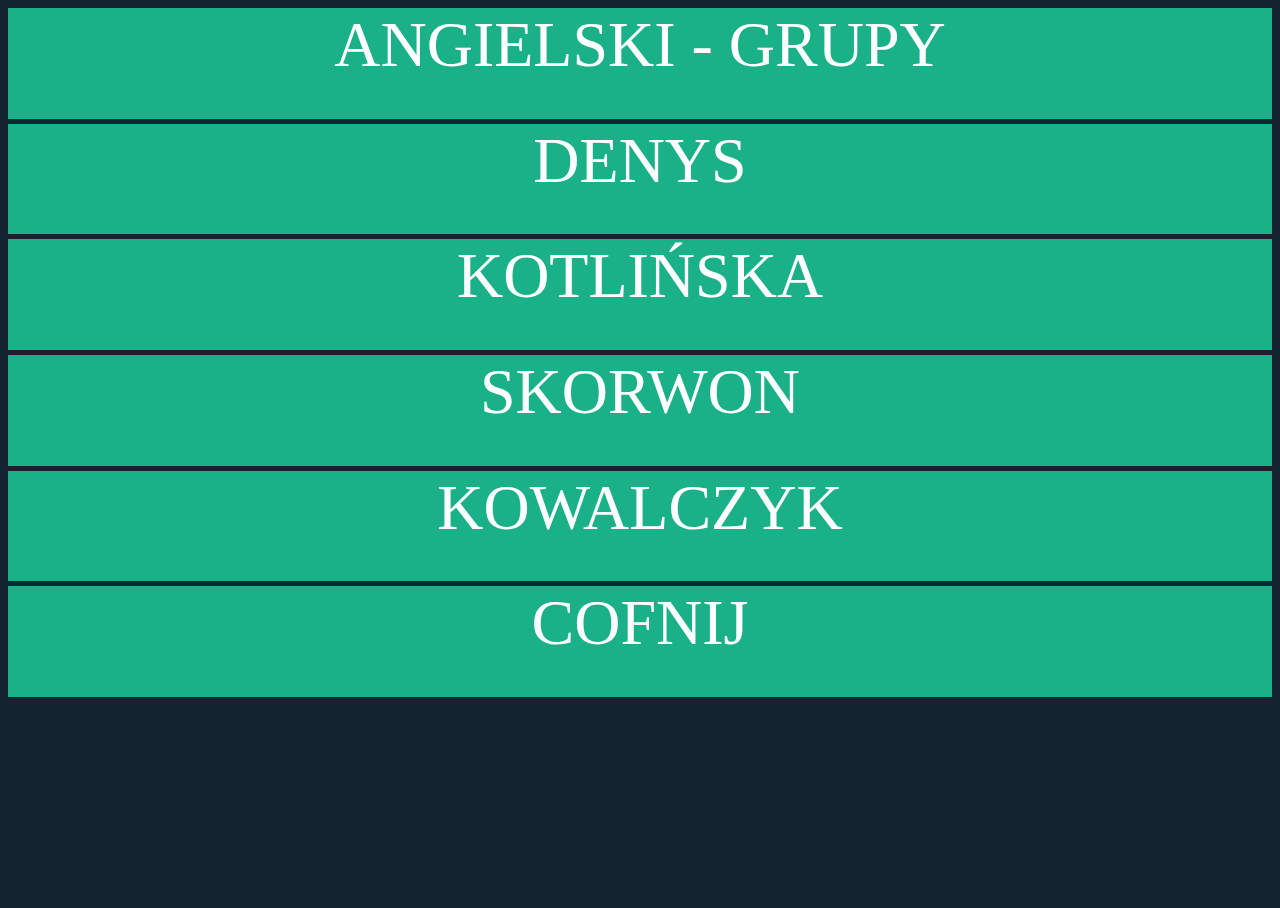
<file: english.html>
<!DOCTYPE html>
<html lang="pl" dir="ltr">
    <head>
        <!-- Global site tag (gtag.js) - Google Analytics -->
<script async src="https://www.googletagmanager.com/gtag/js?id=G-523ECTE0JS"></script>
<script>
  window.dataLayer = window.dataLayer || [];
  function gtag(){dataLayer.push(arguments);}
  gtag('js', new Date());

  gtag('config', 'G-523ECTE0JS');
</script>
        <meta charset="utf-8">
        <title>ZOOM CHEATSHEET</title>
        <link rel="shortcut icon" type="image/x-icon" href="icon.png"/>
        <link rel="stylesheet" href="css.css">
        <link rel="stylesheet" href="https://cdn.jsdelivr.net/npm/bootstrap@4.5.3/dist/css/bootstrap.min.css" integrity="sha384-TX8t27EcRE3e/ihU7zmQxVncDAy5uIKz4rEkgIXeMed4M0jlfIDPvg6uqKI2xXr2" crossorigin="anonymous">
    </head>
    <body>
        <a target="_blank" href="english.html"><div class="box d-flex flex-column justify-content-center">ANGIELSKI - GRUPY</div></a>
        <a target="_blank" href="https://us04web.zoom.us/j/6708313679?pwd=RWlUODlGOTFndFZSbHBRdFZoT0V3dz09"><div class="box d-flex flex-column justify-content-center">DENYS</div></a>
        <a target="_blank" href="https://us04web.zoom.us/j/75537981297?pwd=L3BHL0tkZXFsTEx5VjV3WS8yQ2VJUT09"><div class="box d-flex flex-column justify-content-center">KOTLIŃSKA</div></a>
        <a target="_blank" href="https://zoom.us/j/6717774670?pwd=REhhSXdCaXphRFQyM0pVUGJ3THFBZz09"><div class="box d-flex flex-column justify-content-center">SKORWON</div></a>
        <a target="_blank" href="https://us04web.zoom.us/j/4312598558?pwd=RDlUelJXTk1mUmxoMzNPOUZJa2IxZz09"><div class="box d-flex flex-column justify-content-center">KOWALCZYK</div></a>
        <a href="index.html"><div class="box d-flex flex-column justify-content-center">COFNIJ</div></a>
    </body>
</html>
</file>
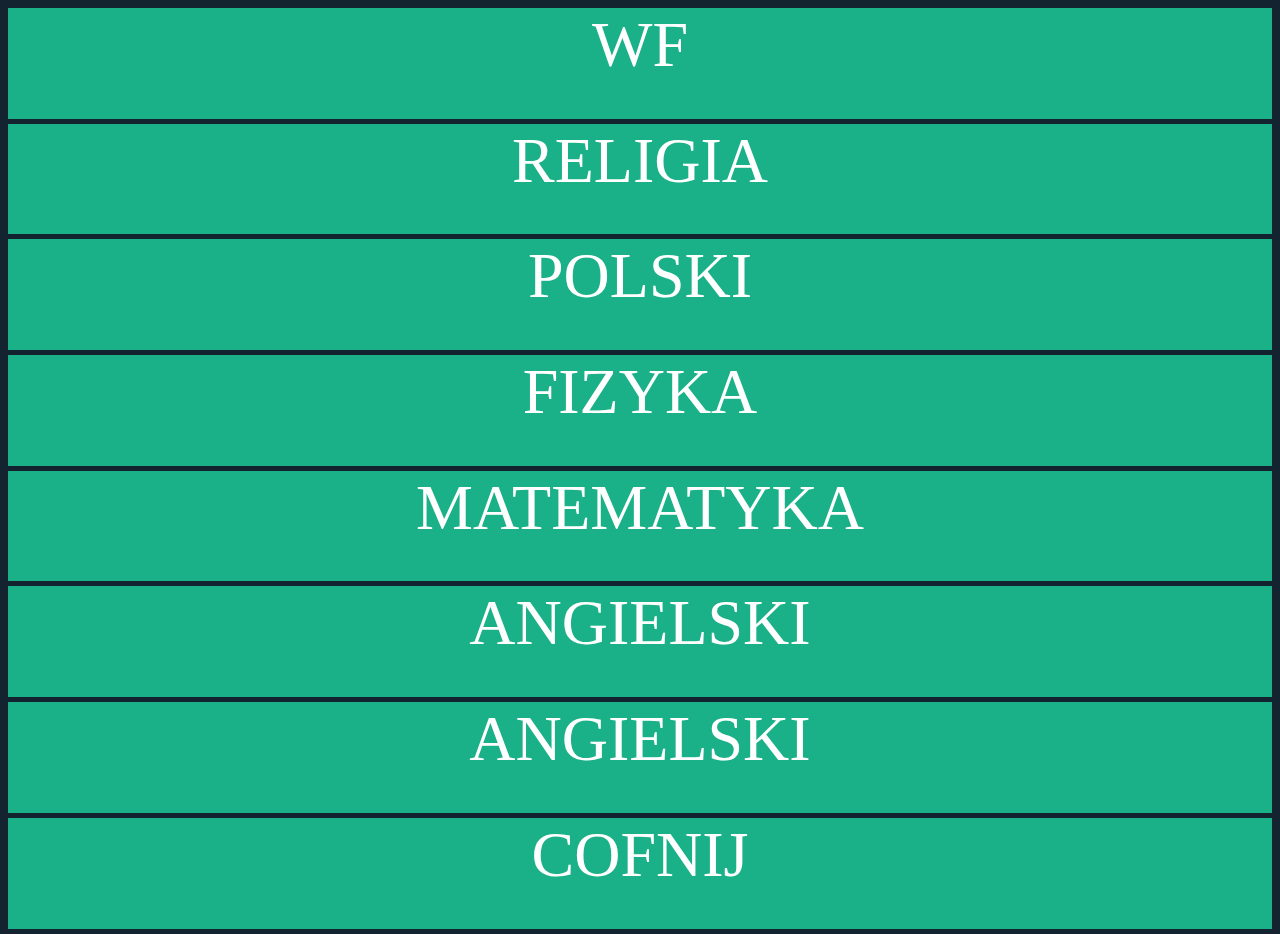
<file: friday.html>
<!DOCTYPE html>
<html lang="pl" dir="ltr">
    <head>
        <!-- Global site tag (gtag.js) - Google Analytics -->
<script async src="https://www.googletagmanager.com/gtag/js?id=G-523ECTE0JS"></script>
<script>
  window.dataLayer = window.dataLayer || [];
  function gtag(){dataLayer.push(arguments);}
  gtag('js', new Date());

  gtag('config', 'G-523ECTE0JS');
</script>
        <meta charset="utf-8">
        <title>Piątek piąteczek piątunio</title>
        <link rel="shortcut icon" type="image/x-icon" href="icon.png"/>
        <link rel="stylesheet" href="css.css">
        <link rel="stylesheet" href="https://cdn.jsdelivr.net/npm/bootstrap@4.5.3/dist/css/bootstrap.min.css" integrity="sha384-TX8t27EcRE3e/ihU7zmQxVncDAy5uIKz4rEkgIXeMed4M0jlfIDPvg6uqKI2xXr2" crossorigin="anonymous">
    </head>
    <body>
        <a target="_blank" href=""><div class="box d-flex flex-column justify-content-center">WF</div></a>
        <a target="_blank" href="https://us04web.zoom.us/j/9625315964?pwd=SFNmQUIvT0tRaHlDaVYrN3l5bzJVQT09"><div class="box d-flex flex-column justify-content-center">RELIGIA</div></a>
        <a target="_blank" href="https://us04web.zoom.us/j/9760904503?pwd=azByY3htY3hmOURmamxob3hQL1pDQT09"><div class="box d-flex flex-column justify-content-center">POLSKI</div></a>
        <a target="_blank" href="physics.html"><div class="box d-flex flex-column justify-content-center">FIZYKA</div></a>
        <a target="_blank" href="math.html"><div class="box d-flex flex-column justify-content-center">MATEMATYKA</div></a>
        <a target="_blank" href="english.html"><div class="box d-flex flex-column justify-content-center">ANGIELSKI</div></a>
        <a target="_blank" href="english.html"><div class="box d-flex flex-column justify-content-center">ANGIELSKI</div></a>
        <a href="schedule.html"><div class="box d-flex flex-column justify-content-center">COFNIJ</div></a>
    </body>
</html>
</file>
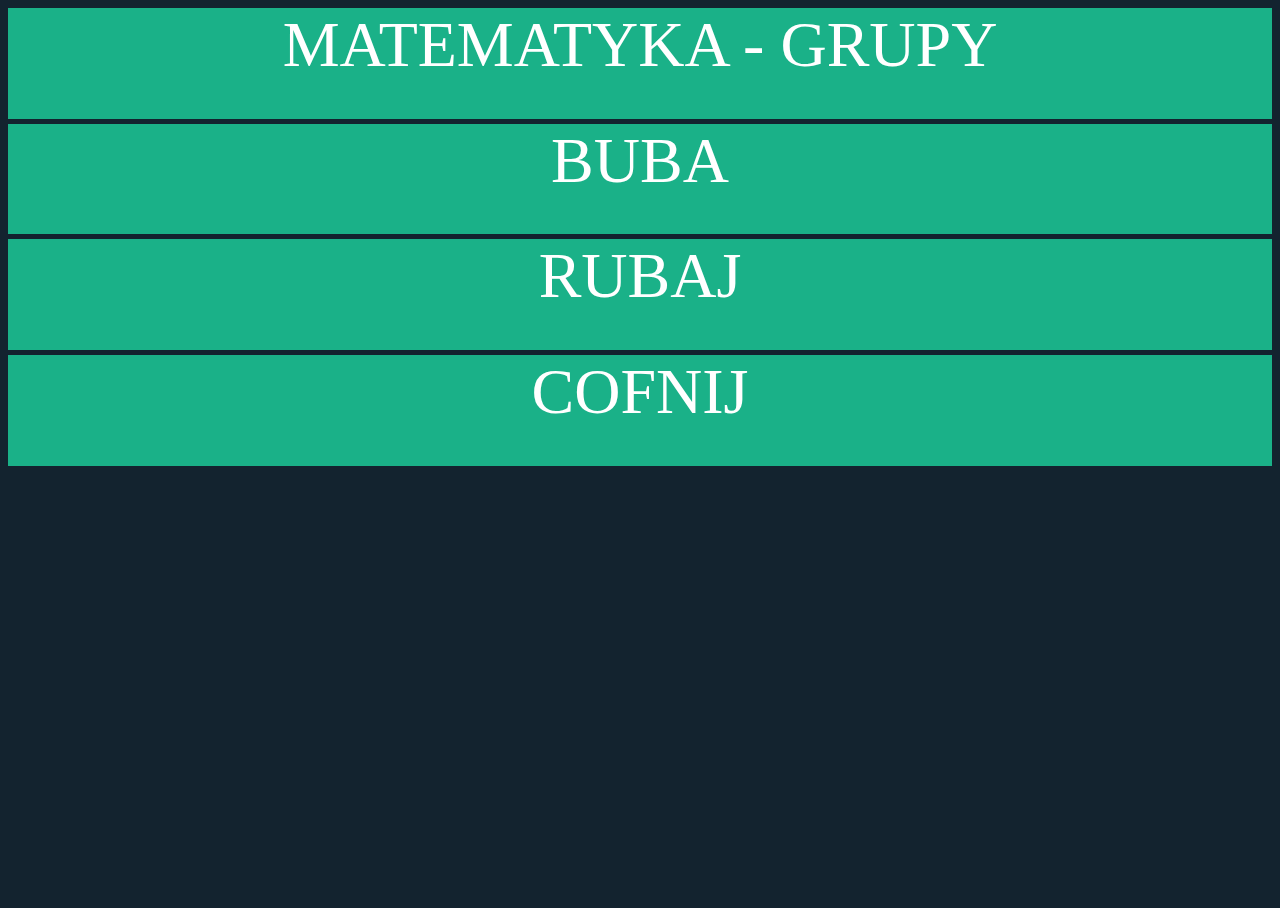
<file: math.html>
<!DOCTYPE html>
<html lang="pl" dir="ltr">
    <head>
        <!-- Global site tag (gtag.js) - Google Analytics -->
<script async src="https://www.googletagmanager.com/gtag/js?id=G-523ECTE0JS"></script>
<script>
  window.dataLayer = window.dataLayer || [];
  function gtag(){dataLayer.push(arguments);}
  gtag('js', new Date());

  gtag('config', 'G-523ECTE0JS');
</script>
        <meta charset="utf-8">
        <title>ZOOM CHEATSHEET</title>
        <link rel="shortcut icon" type="image/x-icon" href="icon.png"/>
        <link rel="stylesheet" href="css.css">
        <link rel="stylesheet" href="https://cdn.jsdelivr.net/npm/bootstrap@4.5.3/dist/css/bootstrap.min.css" integrity="sha384-TX8t27EcRE3e/ihU7zmQxVncDAy5uIKz4rEkgIXeMed4M0jlfIDPvg6uqKI2xXr2" crossorigin="anonymous">
    </head>
    <body>
        <a href="math.html"><div class="box d-flex flex-column justify-content-center">MATEMATYKA - GRUPY</div></a>
        <a target="_blank" href="https://us04web.zoom.us/j/2483015118?pwd=WEtHK0llaWZmTWtmTnhPUlVqRmlGUT09"><div class="box d-flex flex-column justify-content-center">BUBA</div></a>
        <a target="_blank" href="https://us02web.zoom.us/j/2693771475?pwd=SFNmQUIvT0tRaHlDaVYrN3l5bzJVQT09"><div class="box d-flex flex-column justify-content-center">RUBAJ</div></a>
        <a href="index.html"><div class="box d-flex flex-column justify-content-center">COFNIJ</div></a>
    </body>
</html>
</file>
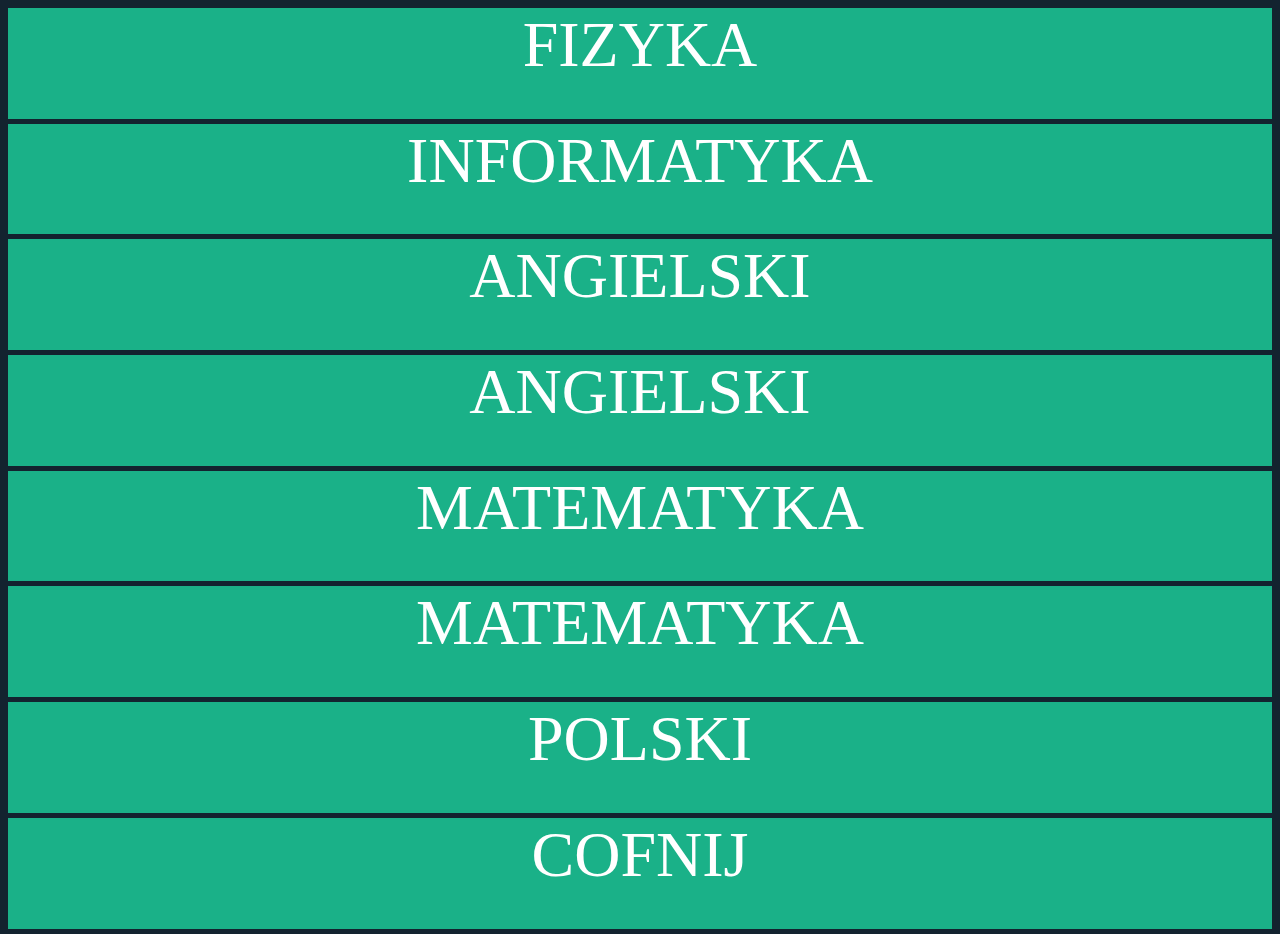
<file: monday.html>
<!DOCTYPE html>
<html lang="pl" dir="ltr">
    <head>
	    <!-- Global site tag (gtag.js) - Google Analytics -->
<script async src="https://www.googletagmanager.com/gtag/js?id=G-523ECTE0JS"></script>
<script>
  window.dataLayer = window.dataLayer || [];
  function gtag(){dataLayer.push(arguments);}
  gtag('js', new Date());

  gtag('config', 'G-523ECTE0JS');
</script>
        <meta charset="utf-8">
        <title>ZOOM CHEATSHEET</title>
	<link rel="shortcut icon" type="image/x-icon" href="icon.png"/>
        <link rel="stylesheet" href="css.css">
        <link rel="stylesheet" href="https://cdn.jsdelivr.net/npm/bootstrap@4.5.3/dist/css/bootstrap.min.css" integrity="sha384-TX8t27EcRE3e/ihU7zmQxVncDAy5uIKz4rEkgIXeMed4M0jlfIDPvg6uqKI2xXr2" crossorigin="anonymous">
    </head>
    <body>
        <a target="_blank" href="physics.html"><div class="box d-flex flex-column justify-content-center">FIZYKA</div></a>
	<a target="_blank" href="https://us02web.zoom.us/j/3791921629?pwd=SFNmQUIvT0tRaHlDaVYrN3l5bzJVQT09"><div class="box d-flex flex-column justify-content-center">INFORMATYKA</div></a>
	<a target="_blank" href="english.html"><div class="box d-flex flex-column justify-content-center">ANGIELSKI</div></a>
	<a target="_blank" href="english.html"><div class="box d-flex flex-column justify-content-center">ANGIELSKI</div></a>
	<a target="_blank" href="math.html"><div class="box d-flex flex-column justify-content-center">MATEMATYKA</div></a>
	<a target="_blank" href="math.html"><div class="box d-flex flex-column justify-content-center">MATEMATYKA</div></a>
	<a target="_blank" href="https://us04web.zoom.us/j/9760904503?pwd=azByY3htY3hmOURmamxob3hQL1pDQT09"><div class="box d-flex flex-column justify-content-center">POLSKI</div></a>
        <a href="schedule.html"><div class="box d-flex flex-column justify-content-center">COFNIJ</div></a>
    </body>
</html>
</file>
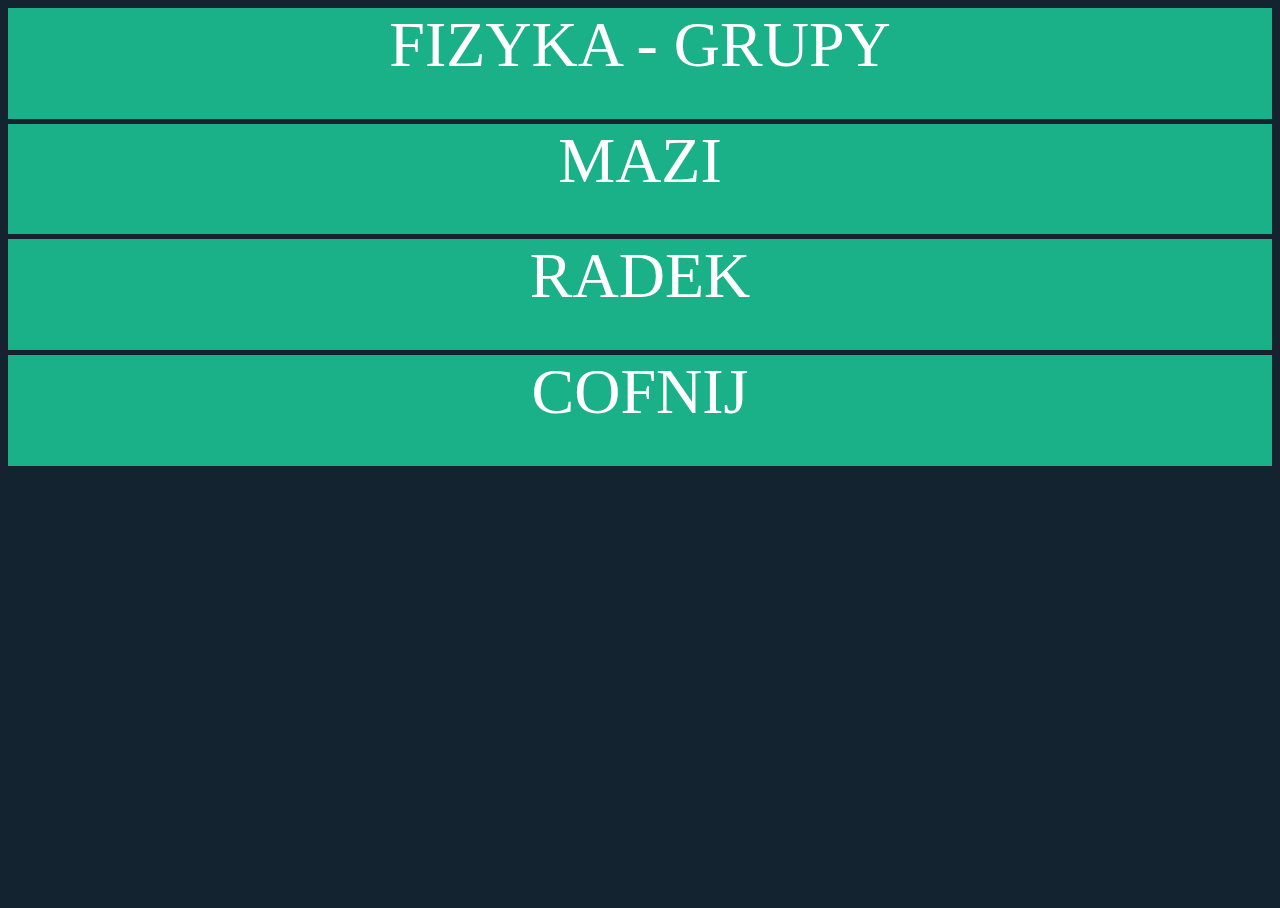
<file: physics.html>
<!DOCTYPE html>
<html lang="pl" dir="ltr">
    <head>
        <!-- Global site tag (gtag.js) - Google Analytics -->
<script async src="https://www.googletagmanager.com/gtag/js?id=G-523ECTE0JS"></script>
<script>
  window.dataLayer = window.dataLayer || [];
  function gtag(){dataLayer.push(arguments);}
  gtag('js', new Date());

  gtag('config', 'G-523ECTE0JS');
</script>
        <meta charset="utf-8">
        <title>ZOOM CHEATSHEET</title>
        <link rel="shortcut icon" type="image/x-icon" href="icon.png"/>
        <link rel="stylesheet" href="css.css">
        <link rel="stylesheet" href="https://cdn.jsdelivr.net/npm/bootstrap@4.5.3/dist/css/bootstrap.min.css" integrity="sha384-TX8t27EcRE3e/ihU7zmQxVncDAy5uIKz4rEkgIXeMed4M0jlfIDPvg6uqKI2xXr2" crossorigin="anonymous">
    </head>
    <body>
        <a href="physics.html"><div class="box d-flex flex-column justify-content-center">FIZYKA - GRUPY</div></a>
        <a target="_blank" href="https://zoom.us/j/2838246804?pwd=Umh1eEJ5VFJqVE1NSmZZUytlMUdGZz09"><div class="box d-flex flex-column justify-content-center">MAZI</div></a>
        <a target="_blank" href="https://zoom.us/j/4861451584?pwd=RFFxWGRJelE2T3BtdWpQUk5SQjFBQT09"><div class="box d-flex flex-column justify-content-center">RADEK</div></a>
        <a href="index.html"><div class="box d-flex flex-column justify-content-center">COFNIJ</div></a>
    </body>
</html>
</file>
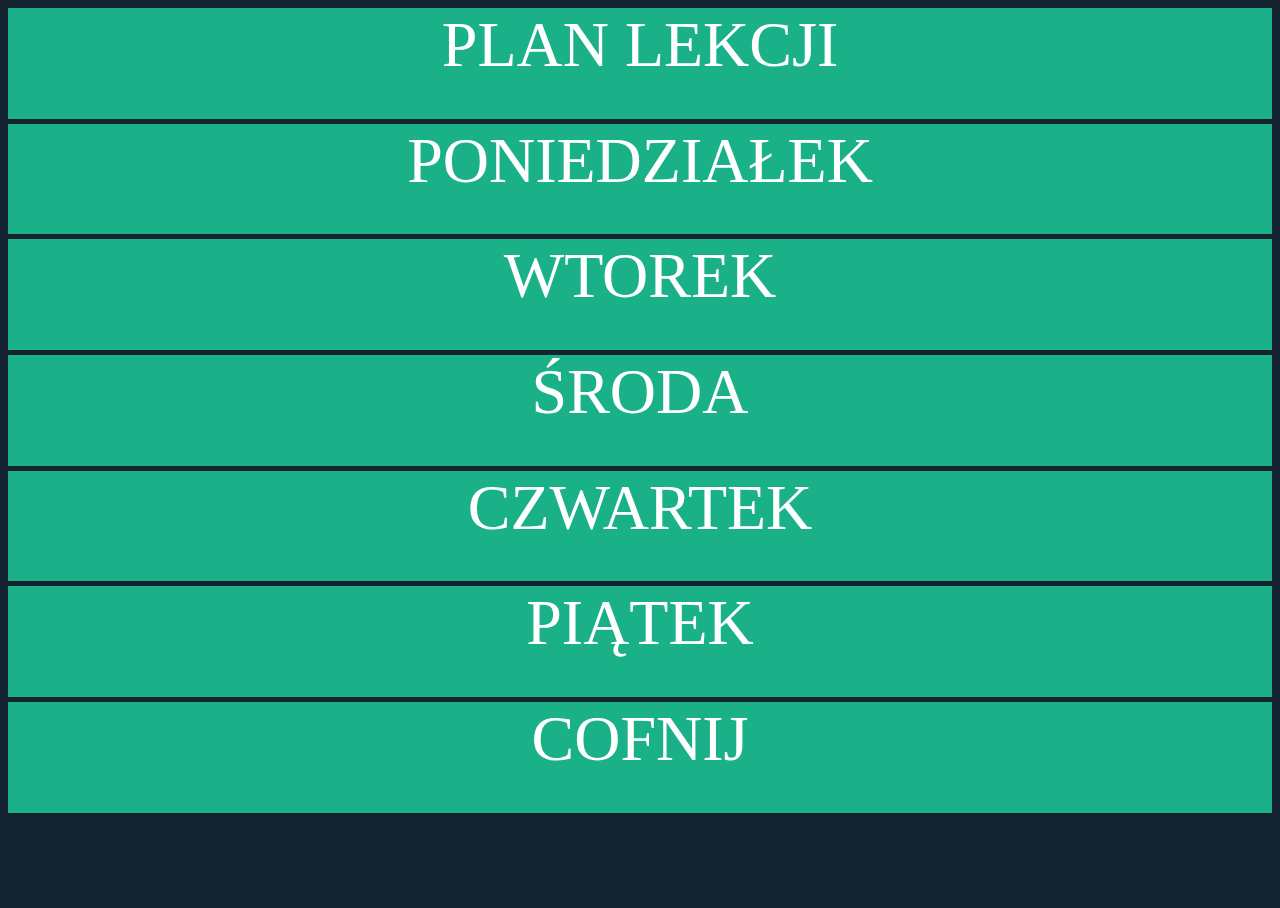
<file: schedule.html>
<!DOCTYPE html>
<html lang="pl" dir="ltr">
    <head>
        <!-- Global site tag (gtag.js) - Google Analytics -->
<script async src="https://www.googletagmanager.com/gtag/js?id=G-523ECTE0JS"></script>
<script>
  window.dataLayer = window.dataLayer || [];
  function gtag(){dataLayer.push(arguments);}
  gtag('js', new Date());

  gtag('config', 'G-523ECTE0JS');
</script>
        <meta charset="utf-8">
        <title>ZOOM CHEATSHEET</title>
        <link rel="shortcut icon" type="image/x-icon" href="icon.png"/>
        <link rel="stylesheet" href="css.css">
        <link rel="stylesheet" href="https://cdn.jsdelivr.net/npm/bootstrap@4.5.3/dist/css/bootstrap.min.css" integrity="sha384-TX8t27EcRE3e/ihU7zmQxVncDAy5uIKz4rEkgIXeMed4M0jlfIDPvg6uqKI2xXr2" crossorigin="anonymous">
    </head>
    <body>
        <a href="schedule.html"><div class="box d-flex flex-column justify-content-center">PLAN LEKCJI</div></a>
        <a href="monday.html"><div class="box d-flex flex-column justify-content-center">PONIEDZIAŁEK</div></a>
        <a href="tuesday.html"><div class="box d-flex flex-column justify-content-center">WTOREK</div></a>
        <a href="wednesday.html"><div class="box d-flex flex-column justify-content-center">ŚRODA</div></a>
        <a href="thursday.html"><div class="box d-flex flex-column justify-content-center">CZWARTEK</div></a>
        <a href="friday.html"><div class="box d-flex flex-column justify-content-center">PIĄTEK</div></a>
        <a href="index.html"><div class="box d-flex flex-column justify-content-center">COFNIJ</div></a>
    </body>
</html>
</file>
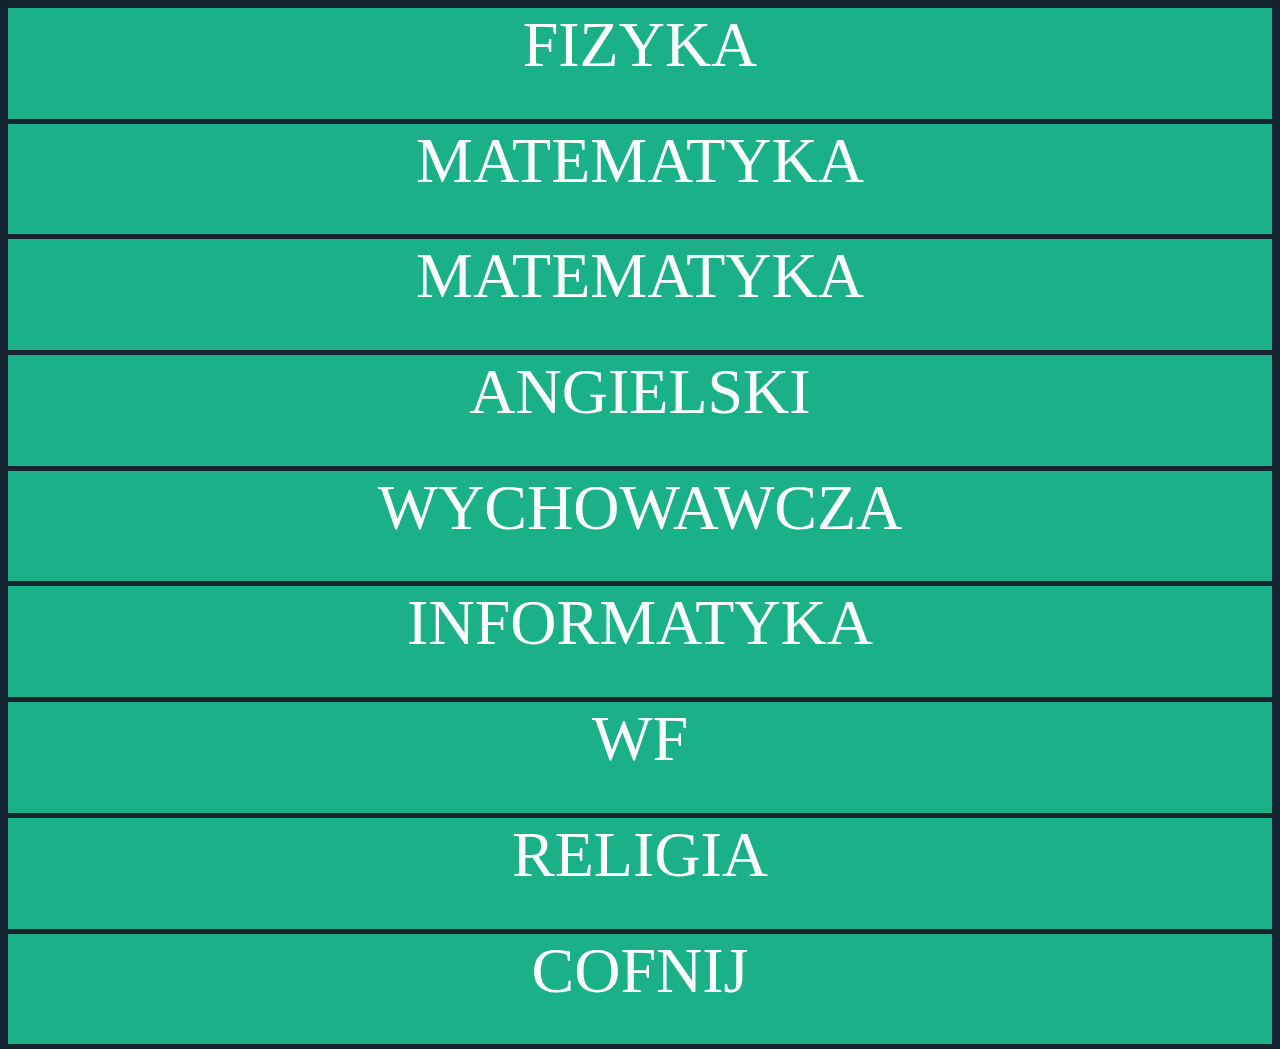
<file: thursday.html>
<!DOCTYPE html>
<html lang="pl" dir="ltr">
    <head>
        <!-- Global site tag (gtag.js) - Google Analytics -->
<script async src="https://www.googletagmanager.com/gtag/js?id=G-523ECTE0JS"></script>
<script>
  window.dataLayer = window.dataLayer || [];
  function gtag(){dataLayer.push(arguments);}
  gtag('js', new Date());

  gtag('config', 'G-523ECTE0JS');
</script>
        <meta charset="utf-8">
        <title>ZOOM CHEATSHEET</title>
        <link rel="shortcut icon" type="image/x-icon" href="icon.png"/>
        <link rel="stylesheet" href="css.css">
        <link rel="stylesheet" href="https://cdn.jsdelivr.net/npm/bootstrap@4.5.3/dist/css/bootstrap.min.css" integrity="sha384-TX8t27EcRE3e/ihU7zmQxVncDAy5uIKz4rEkgIXeMed4M0jlfIDPvg6uqKI2xXr2" crossorigin="anonymous">
    </head>
    <body>
        <a target="_blank" href="physics.html"><div class="box d-flex flex-column justify-content-center">FIZYKA</div></a>
        <a target="_blank" href="math.html"><div class="box d-flex flex-column justify-content-center">MATEMATYKA</div></a>
        <a target="_blank" href="math.html"><div class="box d-flex flex-column justify-content-center">MATEMATYKA</div></a>
        <a target="_blank" href="english.html"><div class="box d-flex flex-column justify-content-center">ANGIELSKI</div></a>
        <a target="_blank" href="https://us04web.zoom.us/j/8098106082?pwd=UjR1RVN0T2d0bXpNcnZjaTJheHpFQT09"><div class="box d-flex flex-column justify-content-center">WYCHOWAWCZA</div></a>
        <a target="_blank" href="https://us02web.zoom.us/j/3791921629?pwd=SFNmQUIvT0tRaHlDaVYrN3l5bzJVQT09"><div class="box d-flex flex-column justify-content-center">INFORMATYKA</div></a>
        <a target="_blank" href=""><div class="box d-flex flex-column justify-content-center">WF</div></a>
        <a target="_blank" href="https://us04web.zoom.us/j/9625315964?pwd=SFNmQUIvT0tRaHlDaVYrN3l5bzJVQT09"><div class="box d-flex flex-column justify-content-center">RELIGIA</div></a>
        <a href="schedule.html"><div class="box d-flex flex-column justify-content-center">COFNIJ</div></a>
    </body>
</html>
</file>
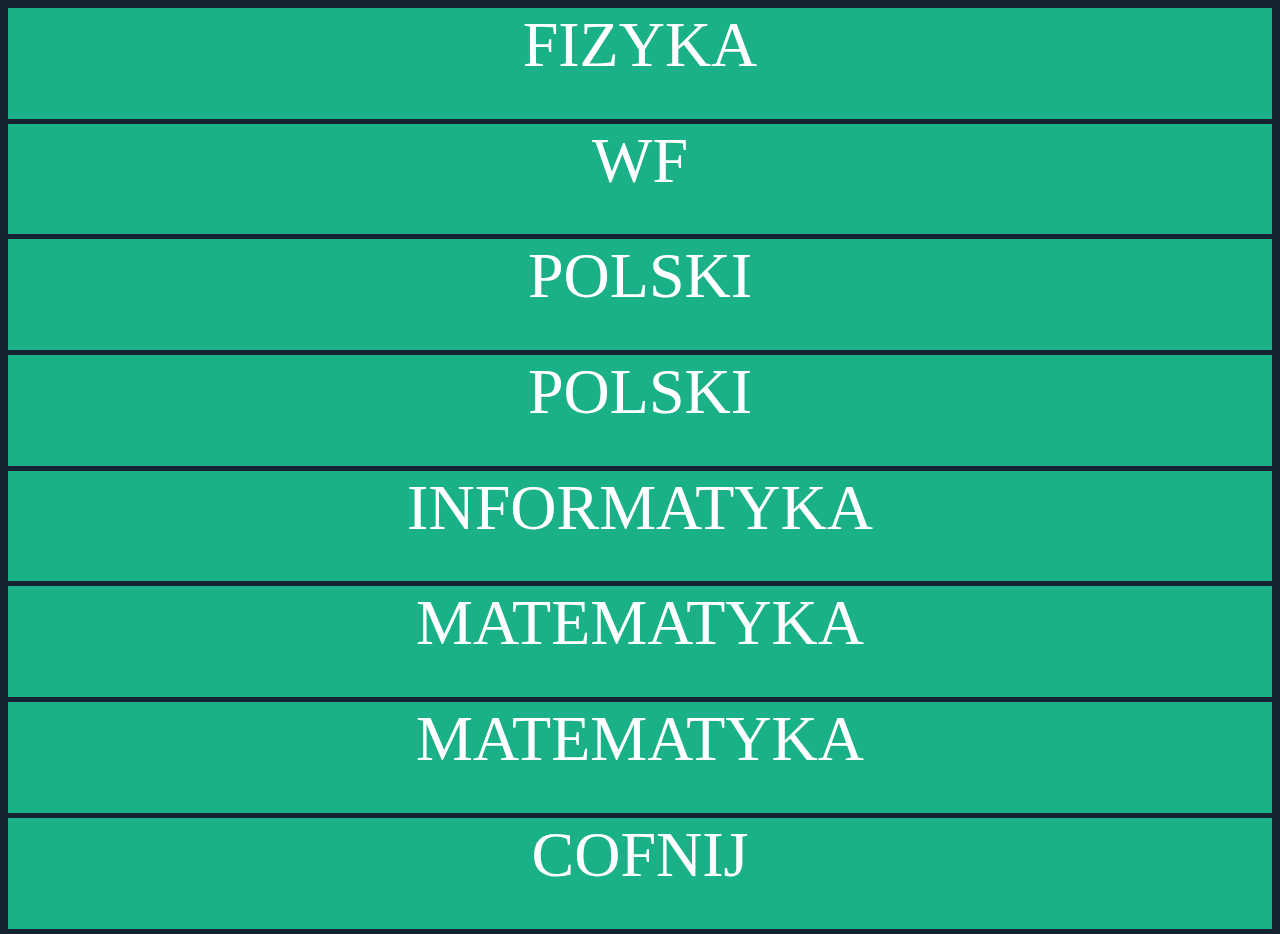
<file: tuesday.html>
<!DOCTYPE html>
<html lang="pl" dir="ltr">
    <head>
        <!-- Global site tag (gtag.js) - Google Analytics -->
<script async src="https://www.googletagmanager.com/gtag/js?id=G-523ECTE0JS"></script>
<script>
  window.dataLayer = window.dataLayer || [];
  function gtag(){dataLayer.push(arguments);}
  gtag('js', new Date());

  gtag('config', 'G-523ECTE0JS');
</script>
        <meta charset="utf-8">
        <title>ZOOM CHEATSHEET</title>
        <link rel="shortcut icon" type="image/x-icon" href="icon.png"/>
        <link rel="stylesheet" href="css.css">
        <link rel="stylesheet" href="https://cdn.jsdelivr.net/npm/bootstrap@4.5.3/dist/css/bootstrap.min.css" integrity="sha384-TX8t27EcRE3e/ihU7zmQxVncDAy5uIKz4rEkgIXeMed4M0jlfIDPvg6uqKI2xXr2" crossorigin="anonymous">
    </head>
    <body>
        <a target="_blank" href="physics.html"><div class="box d-flex flex-column justify-content-center">FIZYKA</div></a>
        <a target="_blank" href=""><div class="box d-flex flex-column justify-content-center">WF</div></a>
        <a target="_blank" href="https://us04web.zoom.us/j/9760904503?pwd=azByY3htY3hmOURmamxob3hQL1pDQT09"><div class="box d-flex flex-column justify-content-center">POLSKI</div></a>
        <a target="_blank" href="https://us04web.zoom.us/j/9760904503?pwd=azByY3htY3hmOURmamxob3hQL1pDQT09"><div class="box d-flex flex-column justify-content-center">POLSKI</div></a>
        <a target="_blank" href=https://us02web.zoom.us/j/3791921629?pwd=SFNmQUIvT0tRaHlDaVYrN3l5bzJVQT09""><div class="box d-flex flex-column justify-content-center">INFORMATYKA</div></a>
        <a target="_blank" href="math.html"><div class="box d-flex flex-column justify-content-center">MATEMATYKA</div></a>
        <a target="_blank" href="math.html"><div class="box d-flex flex-column justify-content-center">MATEMATYKA</div></a>
        <a href="schedule.html"><div class="box d-flex flex-column justify-content-center">COFNIJ</div></a>
    </body>
</html>
</file>
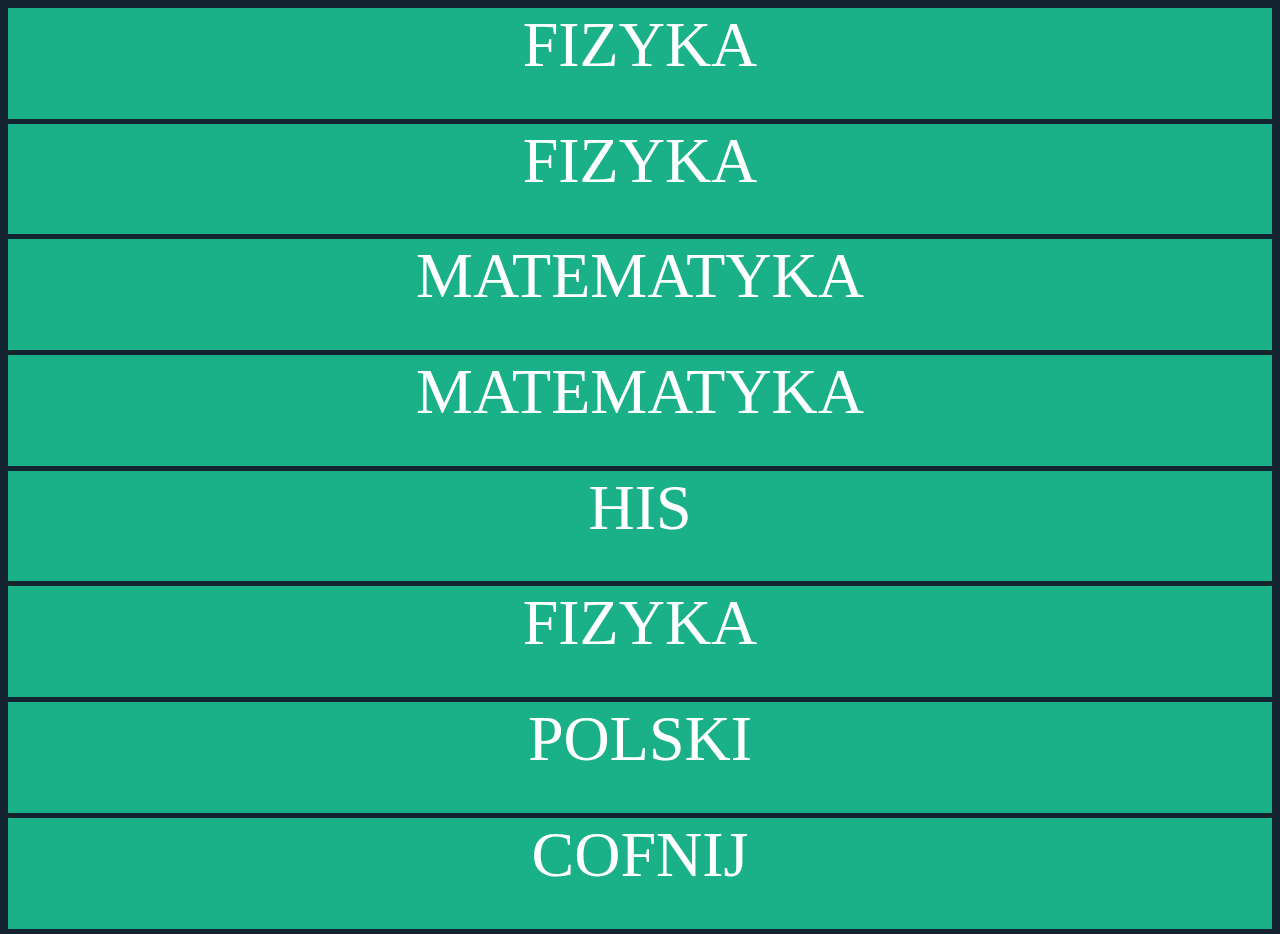
<file: wednesday.html>
<!DOCTYPE html>
<html lang="pl" dir="ltr">
    <head>
        <!-- Global site tag (gtag.js) - Google Analytics -->
<script async src="https://www.googletagmanager.com/gtag/js?id=G-523ECTE0JS"></script>
<script>
  window.dataLayer = window.dataLayer || [];
  function gtag(){dataLayer.push(arguments);}
  gtag('js', new Date());

  gtag('config', 'G-523ECTE0JS');
</script>
        <meta charset="utf-8">
        <title>ZOOM CHEATSHEET</title>
        <link rel="shortcut icon" type="image/x-icon" href="icon.png"/>
        <link rel="stylesheet" href="css.css">
        <link rel="stylesheet" href="https://cdn.jsdelivr.net/npm/bootstrap@4.5.3/dist/css/bootstrap.min.css" integrity="sha384-TX8t27EcRE3e/ihU7zmQxVncDAy5uIKz4rEkgIXeMed4M0jlfIDPvg6uqKI2xXr2" crossorigin="anonymous">
    </head>
    <body>
        <a target="_blank" href="physics.html"><div class="box d-flex flex-column justify-content-center">FIZYKA</div></a>
        <a target="_blank" href="physics.html"><div class="box d-flex flex-column justify-content-center">FIZYKA</div></a>
        <a target="_blank" href="math.html"><div class="box d-flex flex-column justify-content-center">MATEMATYKA</div></a>
        <a target="_blank" href="math.html"><div class="box d-flex flex-column justify-content-center">MATEMATYKA</div></a>
        <a target="_blank" href="https://us04web.zoom.us/j/75589659280?pwd=YUlCQ3lWYVNtVlBwNnFNa2FoK3l5Zz09"><div class="box d-flex flex-column justify-content-center">HIS</div></a>
        <a target="_blank" href="physics.html"><div class="box d-flex flex-column justify-content-center">FIZYKA</div></a>
        <a target="_blank" href="https://us04web.zoom.us/j/9760904503?pwd=azByY3htY3hmOURmamxob3hQL1pDQT09"><div class="box d-flex flex-column justify-content-center">POLSKI</div></a>
        <a href="schedule.html"><div class="box d-flex flex-column justify-content-center">COFNIJ</div></a>
    </body>
</html>
</file>
<file: css.css>
body, html {
    background-color: #13232f!important;
    color: white!important;
    font-size: 2rem!important;
    height: 100%;
}
div.box {
    background-color: #1ab188;
    border-bottom: 5px solid #13232f;
    text-align: center;
    height: 12.3%;
}

div.box:hover {
    background-color: #179f7a;
}

a {
    text-decoration: none!important;
    color: white!important;
}
</file>
